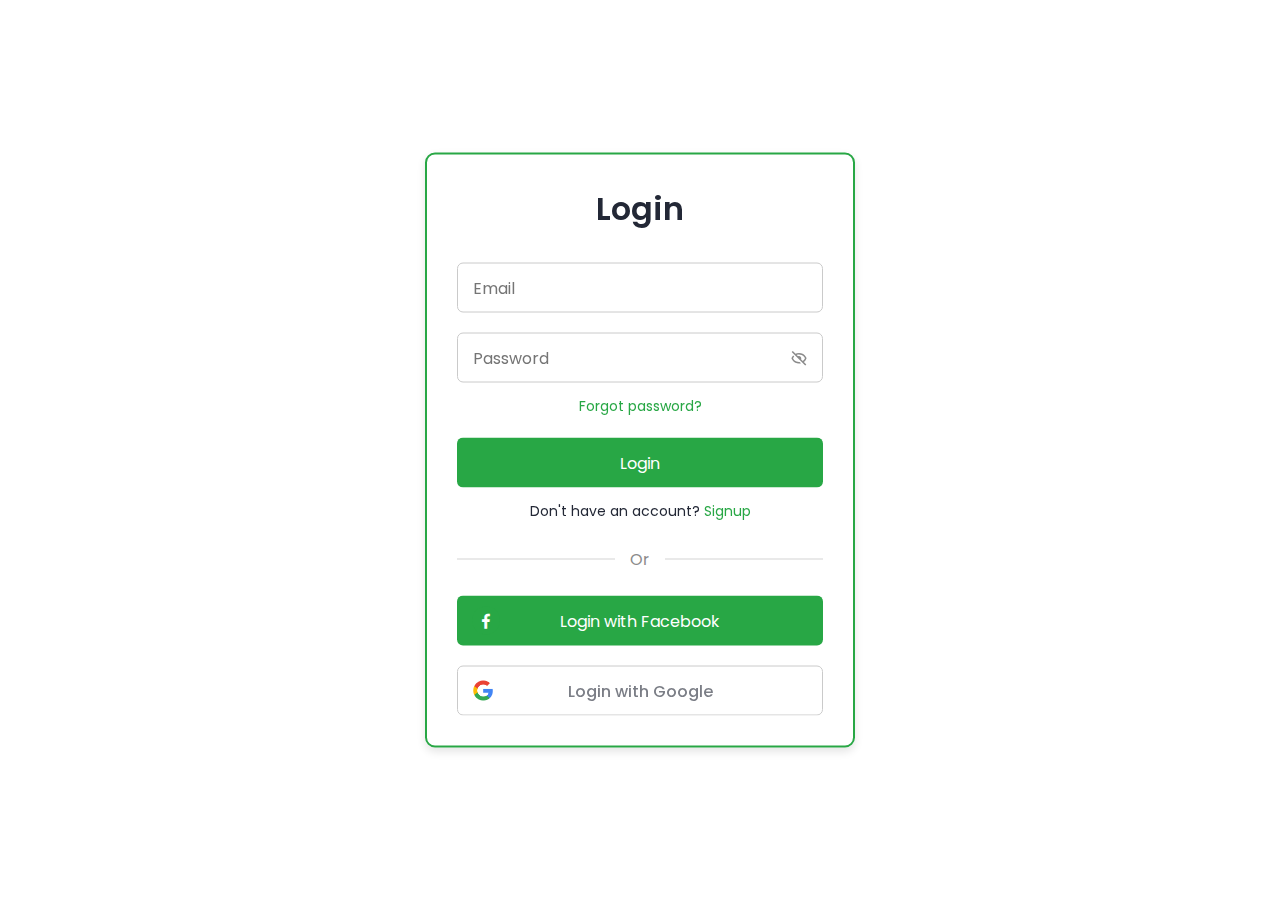
<file: Login & Signup Form/index.html>
<!DOCTYPE html>

    <html lang="en">
    <head>
        <meta charset="UTF-8">
        <meta http-equiv="X-UA-Compatible" content="IE=edge">
        <meta name="viewport" content="width=device-width, initial-scale=1.0">
        <title> Responsive Login and Signup Form </title>

        <!-- CSS -->
        <link rel="stylesheet" href="css/style.css">

        <!-- Boxicons CSS -->
        <link href='https://unpkg.com/boxicons@2.1.2/css/boxicons.min.css' rel='stylesheet'>

    </head>
    <body>
        <section class="container forms">
            <div class="form login">
                <div class="form-content">
                    <header>Login</header>
                    <form action="#">
                        <div class="field input-field">
                            <input type="email" placeholder="Email" class="input">
                        </div>

                        <div class="field input-field">
                            <input type="password" placeholder="Password" class="password">
                            <i class='bx bx-hide eye-icon'></i>
                        </div>

                        <div class="form-link">
                            <a href="#" class="forgot-pass">Forgot password?</a>
                        </div>

                        <div class="field button-field">
                            <button>Login</button>
                        </div>
                    </form>

                    <div class="form-link">
                        <span>Don't have an account? <a href="#" class="link signup-link">Signup</a></span>
                    </div>
                </div>

                <div class="line"></div>

                <div class="media-options">
                    <a href="#" class="field facebook">
                        <i class='bx bxl-facebook facebook-icon'></i>
                        <span>Login with Facebook</span>
                    </a>
                </div>

                <div class="media-options">
                    <a href="#" class="field google">
                        <img src="images/google.png" alt="" class="google-img">
                        <span>Login with Google</span>
                    </a>
                </div>

            </div>

            <!-- Signup Form -->

            <div class="form signup">
                <div class="form-content">
                    <header>Signup</header>
                    <form action="#">
                        <div class="field input-field">
                            <input type="email" placeholder="Email" class="input">
                        </div>

                        <div class="field input-field">
                            <input type="password" placeholder="Create password" class="password">
                        </div>

                        <div class="field input-field">
                            <input type="password" placeholder="Confirm password" class="password">
                            <i class='bx bx-hide eye-icon'></i>
                        </div>

                        <div class="field button-field">
                            <button>Signup</button>
                        </div>
                    </form>

                    <div class="form-link">
                        <span>Already have an account? <a href="#" class="link login-link">Login</a></span>
                    </div>
                </div>

                <div class="line"></div>

                <div class="media-options">
                    <a href="#" class="field facebook">
                        <i class='bx bxl-facebook facebook-icon'></i>
                        <span>Login with Facebook</span>
                    </a>
                </div>

                <div class="media-options">
                    <a href="#" class="field google">
                        <img src="images/google.png" alt="" class="google-img">
                        <span>Login with Google</span>
                    </a>
                </div>

            </div>
        </section>

        <!-- JavaScript -->
        <script src="js/script.js"></script>
    </body>
</html>
</file>
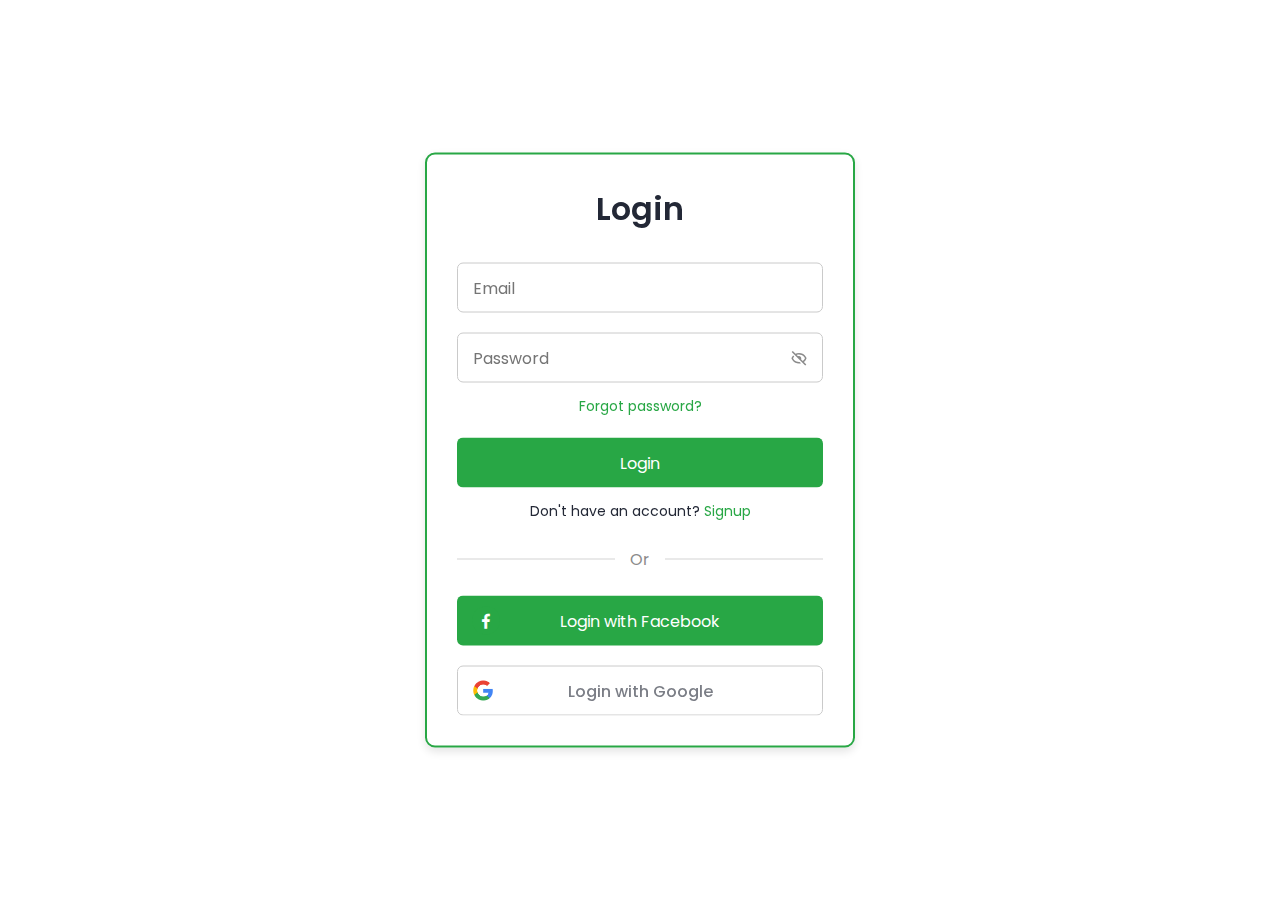
<file: Login & Signup Form/Login & Signup Form/index.html>
<!DOCTYPE html>
<!-- Coding by CodingLab | www.codinglabweb.com-->
    <html lang="en">
    <head>
        <meta charset="UTF-8">
        <meta http-equiv="X-UA-Compatible" content="IE=edge">
        <meta name="viewport" content="width=device-width, initial-scale=1.0">
        <title> Responsive Login and Signup Form </title>

        <!-- CSS -->
        <link rel="stylesheet" href="css/style.css">

        <!-- Boxicons CSS -->
        <link href='https://unpkg.com/boxicons@2.1.2/css/boxicons.min.css' rel='stylesheet'>

    </head>
    <body>
        <section class="container forms">
            <div class="form login">
                <div class="form-content">
                    <header>Login</header>
                    <form action="#">
                        <div class="field input-field">
                            <input type="email" placeholder="Email" class="input">
                        </div>

                        <div class="field input-field">
                            <input type="password" placeholder="Password" class="password">
                            <i class='bx bx-hide eye-icon'></i>
                        </div>

                        <div class="form-link">
                            <a href="#" class="forgot-pass">Forgot password?</a>
                        </div>

                        <div class="field button-field">
                            <button>Login</button>
                        </div>
                    </form>

                    <div class="form-link">
                        <span>Don't have an account? <a href="#" class="link signup-link">Signup</a></span>
                    </div>
                </div>

                <div class="line"></div>

                <div class="media-options">
                    <a href="#" class="field facebook">
                        <i class='bx bxl-facebook facebook-icon'></i>
                        <span>Login with Facebook</span>
                    </a>
                </div>

                <div class="media-options">
                    <a href="#" class="field google">
                        <img src="images/google.png" alt="" class="google-img">
                        <span>Login with Google</span>
                    </a>
                </div>

            </div>

            <!-- Signup Form -->

            <div class="form signup">
                <div class="form-content">
                    <header>Signup</header>
                    <form action="#">
                        <div class="field input-field">
                            <input type="email" placeholder="Email" class="input">
                        </div>

                        <div class="field input-field">
                            <input type="password" placeholder="Create password" class="password">
                        </div>

                        <div class="field input-field">
                            <input type="password" placeholder="Confirm password" class="password">
                            <i class='bx bx-hide eye-icon'></i>
                        </div>

                        <div class="field button-field">
                            <button>Signup</button>
                        </div>
                    </form>

                    <div class="form-link">
                        <span>Already have an account? <a href="#" class="link login-link">Login</a></span>
                    </div>
                </div>

                <div class="line"></div>

                <div class="media-options">
                    <a href="#" class="field facebook">
                        <i class='bx bxl-facebook facebook-icon'></i>
                        <span>Login with Facebook</span>
                    </a>
                </div>

                <div class="media-options">
                    <a href="#" class="field google">
                        <img src="images/google.png" alt="" class="google-img">
                        <span>Login with Google</span>
                    </a>
                </div>

            </div>
        </section>

        <!-- JavaScript -->
        <script src="js/script.js"></script>
    </body>
</html>
</file>
<file: Login & Signup Form/css/style.css>
/* Google Fonts - Poppins */
@import url('https://fonts.googleapis.com/css2?family=Poppins:wght@300;400;500;600&display=swap');

* {
    margin: 0;
    padding: 0;
    box-sizing: border-box;
    font-family: 'Poppins', sans-serif;
}

.container {
    height: 100vh;
    width: 100%;
    display: flex;
    align-items: center;
    justify-content: center;
    background: rgba(255, 255, 255, 0.1);
    backdrop-filter: blur(10px);
}

.form {
    position: absolute;
    top: 50%;
    left: 50%;
    transform: translate(-50%, -50%);
    max-width: 430px;
    width: 100%;
    padding: 30px;
    border-radius: 10px; /* Slightly rounded corners */
    background: rgba(255, 255, 255, 0.2);
    box-shadow: 0 4px 8px rgba(0, 0, 0, 0.1); /* Subtle shadow for better visibility */
    backdrop-filter: blur(10px); /* Glass effect */
    border: 2px solid #28a745; /* Green border */
}

.form.signup {
    opacity: 0;
    pointer-events: none;
}

.forms.show-signup .form.signup {
    opacity: 1;
    pointer-events: auto;
}

.forms.show-signup .form.login {
    opacity: 0;
    pointer-events: none;
}

header {
    font-size: 32px; /* Larger font size for header */
    font-weight: 600;
    color: #232836;
    text-align: center;
}

form {
    margin-top: 30px;
}

.form .field {
    position: relative;
    height: 50px;
    width: 100%;
    margin-top: 20px;
    border-radius: 6px;
}

.field input,
.field button {
    height: 100%;
    width: 100%;
    border: none;
    font-size: 16px;
    font-weight: 400;
    border-radius: 6px;
}

.field input {
    outline: none;
    padding: 0 15px;
    border: 1px solid #CACACA;
}

.field input:focus {
    border-color: #28a745; /* Green border on focus */
    border-width: 2px;
}

.eye-icon {
    position: absolute;
    top: 50%;
    right: 10px;
    transform: translateY(-50%);
    font-size: 18px;
    color: #8b8b8b;
    cursor: pointer;
    padding: 5px;
}

.field button {
    color: #fff;
    background-color: #28a745; /* Green button color */
    transition: all 0.3s ease;
    cursor: pointer;
}

.field button:hover {
    background-color: #218838; /* Darker green on hover */
}

.form-link {
    text-align: center;
    margin-top: 10px;
}

.form-link span,
.form-link a {
    font-size: 14px;
    font-weight: 400;
    color: #232836;
}

.form a {
    color: #28a745;
    text-decoration: none;
}

.form-content a:hover {
    text-decoration: underline;
}

.line {
    position: relative;
    height: 1px;
    width: 100%;
    margin: 36px 0;
    background-color: #d4d4d4;
}

.line::before {
    content: 'Or';
    position: absolute;
    top: 50%;
    left: 50%;
    transform: translate(-50%, -50%);
    background-color: #FFF;
    color: #8b8b8b;
    padding: 0 15px;
}

.media-options a {
    display: flex;
    align-items: center;
    justify-content: center;
}

a.facebook {
    color: #fff;
    background-color: #28a745; /* Green background color */
}

a.facebook .facebook-icon {
    height: 28px;
    width: 28px;
    color: #fff; /* White icon color */
    font-size: 20px;
    border-radius: 50%;
    display: flex;
    align-items: center;
    justify-content: center;
    background-color: #28a745; /* Green background color */
}

.facebook-icon,
img.google-img {
    position: absolute;
    top: 50%;
    left: 15px;
    transform: translateY(-50%);
}

img.google-img {
    height: 20px;
    width: 20px;
    object-fit: cover;
}

a.google {
    border: 1px solid #CACACA;
}

a.google span {
    font-weight: 500;
    opacity: 0.6;
    color: #232836;
}

@media screen and (max-width: 400px) {
    .form {
        padding: 20px 15px; /* Increased padding for better spacing */
    }

    header {
        font-size: 26px; /* Adjusted font size */
    }

    .form .field {
        height: 45px;
    }

    .field input,
    .field button {
        font-size: 14px;
    }

    .eye-icon {
        font-size: 16px;
    }

    .form-link span,
    .form-link a {
        font-size: 12px;
    }

    .line {
        margin: 24px 0;
    }

    .line::before {
        padding: 0 10px;
    }

    a.facebook .facebook-icon {
        height: 24px;
        width: 24px;
        font-size: 18px;
    }

    img.google-img {
        height: 18px;
        width: 18px;
    }
}
</file>
<file: Login & Signup Form/Login & Signup Form/css/style.css>
/* Google Fonts - Poppins */
@import url('https://fonts.googleapis.com/css2?family=Poppins:wght@300;400;500;600&display=swap');

* {
    margin: 0;
    padding: 0;
    box-sizing: border-box;
    font-family: 'Poppins', sans-serif;
}

.container {
    height: 100vh;
    width: 100%;
    display: flex;
    align-items: center;
    justify-content: center;
    background: rgba(255, 255, 255, 0.1);
    backdrop-filter: blur(10px);
}

.form {
    position: absolute;
    top: 50%;
    left: 50%;
    transform: translate(-50%, -50%);
    max-width: 430px;
    width: 100%;
    padding: 30px;
    border-radius: 10px; /* Slightly rounded corners */
    background: rgba(255, 255, 255, 0.2);
    box-shadow: 0 4px 8px rgba(0, 0, 0, 0.1); /* Subtle shadow for better visibility */
    backdrop-filter: blur(10px); /* Glass effect */
    border: 2px solid #28a745; /* Green border */
}

.form.signup {
    opacity: 0;
    pointer-events: none;
}

.forms.show-signup .form.signup {
    opacity: 1;
    pointer-events: auto;
}

.forms.show-signup .form.login {
    opacity: 0;
    pointer-events: none;
}

header {
    font-size: 32px; /* Larger font size for header */
    font-weight: 600;
    color: #232836;
    text-align: center;
}

form {
    margin-top: 30px;
}

.form .field {
    position: relative;
    height: 50px;
    width: 100%;
    margin-top: 20px;
    border-radius: 6px;
}

.field input,
.field button {
    height: 100%;
    width: 100%;
    border: none;
    font-size: 16px;
    font-weight: 400;
    border-radius: 6px;
}

.field input {
    outline: none;
    padding: 0 15px;
    border: 1px solid #CACACA;
}

.field input:focus {
    border-color: #28a745; /* Green border on focus */
    border-width: 2px;
}

.eye-icon {
    position: absolute;
    top: 50%;
    right: 10px;
    transform: translateY(-50%);
    font-size: 18px;
    color: #8b8b8b;
    cursor: pointer;
    padding: 5px;
}

.field button {
    color: #fff;
    background-color: #28a745; /* Green button color */
    transition: all 0.3s ease;
    cursor: pointer;
}

.field button:hover {
    background-color: #218838; /* Darker green on hover */
}

.form-link {
    text-align: center;
    margin-top: 10px;
}

.form-link span,
.form-link a {
    font-size: 14px;
    font-weight: 400;
    color: #232836;
}

.form a {
    color: #28a745;
    text-decoration: none;
}

.form-content a:hover {
    text-decoration: underline;
}

.line {
    position: relative;
    height: 1px;
    width: 100%;
    margin: 36px 0;
    background-color: #d4d4d4;
}

.line::before {
    content: 'Or';
    position: absolute;
    top: 50%;
    left: 50%;
    transform: translate(-50%, -50%);
    background-color: #FFF;
    color: #8b8b8b;
    padding: 0 15px;
}

.media-options a {
    display: flex;
    align-items: center;
    justify-content: center;
}

a.facebook {
    color: #fff;
    background-color: #28a745; /* Green background color */
}

a.facebook .facebook-icon {
    height: 28px;
    width: 28px;
    color: #fff; /* White icon color */
    font-size: 20px;
    border-radius: 50%;
    display: flex;
    align-items: center;
    justify-content: center;
    background-color: #28a745; /* Green background color */
}

.facebook-icon,
img.google-img {
    position: absolute;
    top: 50%;
    left: 15px;
    transform: translateY(-50%);
}

img.google-img {
    height: 20px;
    width: 20px;
    object-fit: cover;
}

a.google {
    border: 1px solid #CACACA;
}

a.google span {
    font-weight: 500;
    opacity: 0.6;
    color: #232836;
}

@media screen and (max-width: 400px) {
    .form {
        padding: 20px 15px; /* Increased padding for better spacing */
    }

    header {
        font-size: 26px; /* Adjusted font size */
    }

    .form .field {
        height: 45px;
    }

    .field input,
    .field button {
        font-size: 14px;
    }

    .eye-icon {
        font-size: 16px;
    }

    .form-link span,
    .form-link a {
        font-size: 12px;
    }

    .line {
        margin: 24px 0;
    }

    .line::before {
        padding: 0 10px;
    }

    a.facebook .facebook-icon {
        height: 24px;
        width: 24px;
        font-size: 18px;
    }

    img.google-img {
        height: 18px;
        width: 18px;
    }
}
</file>
